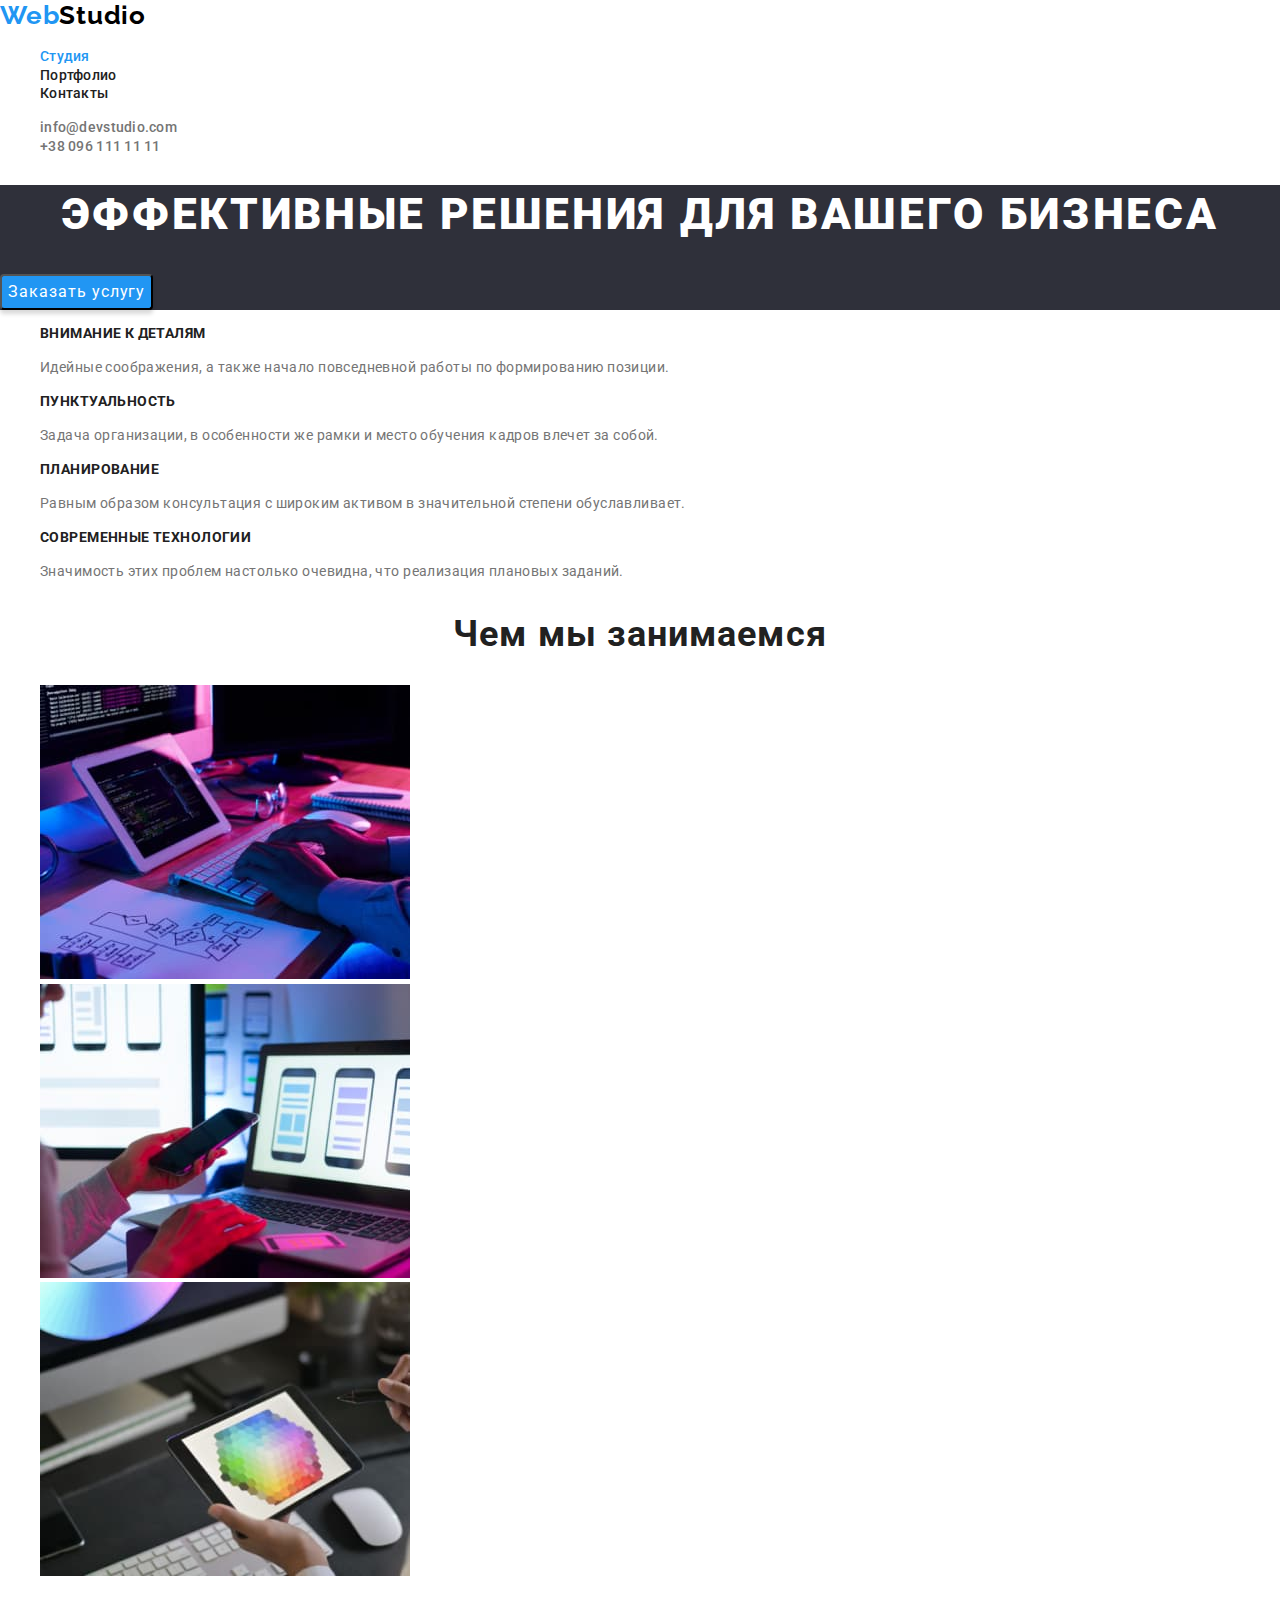
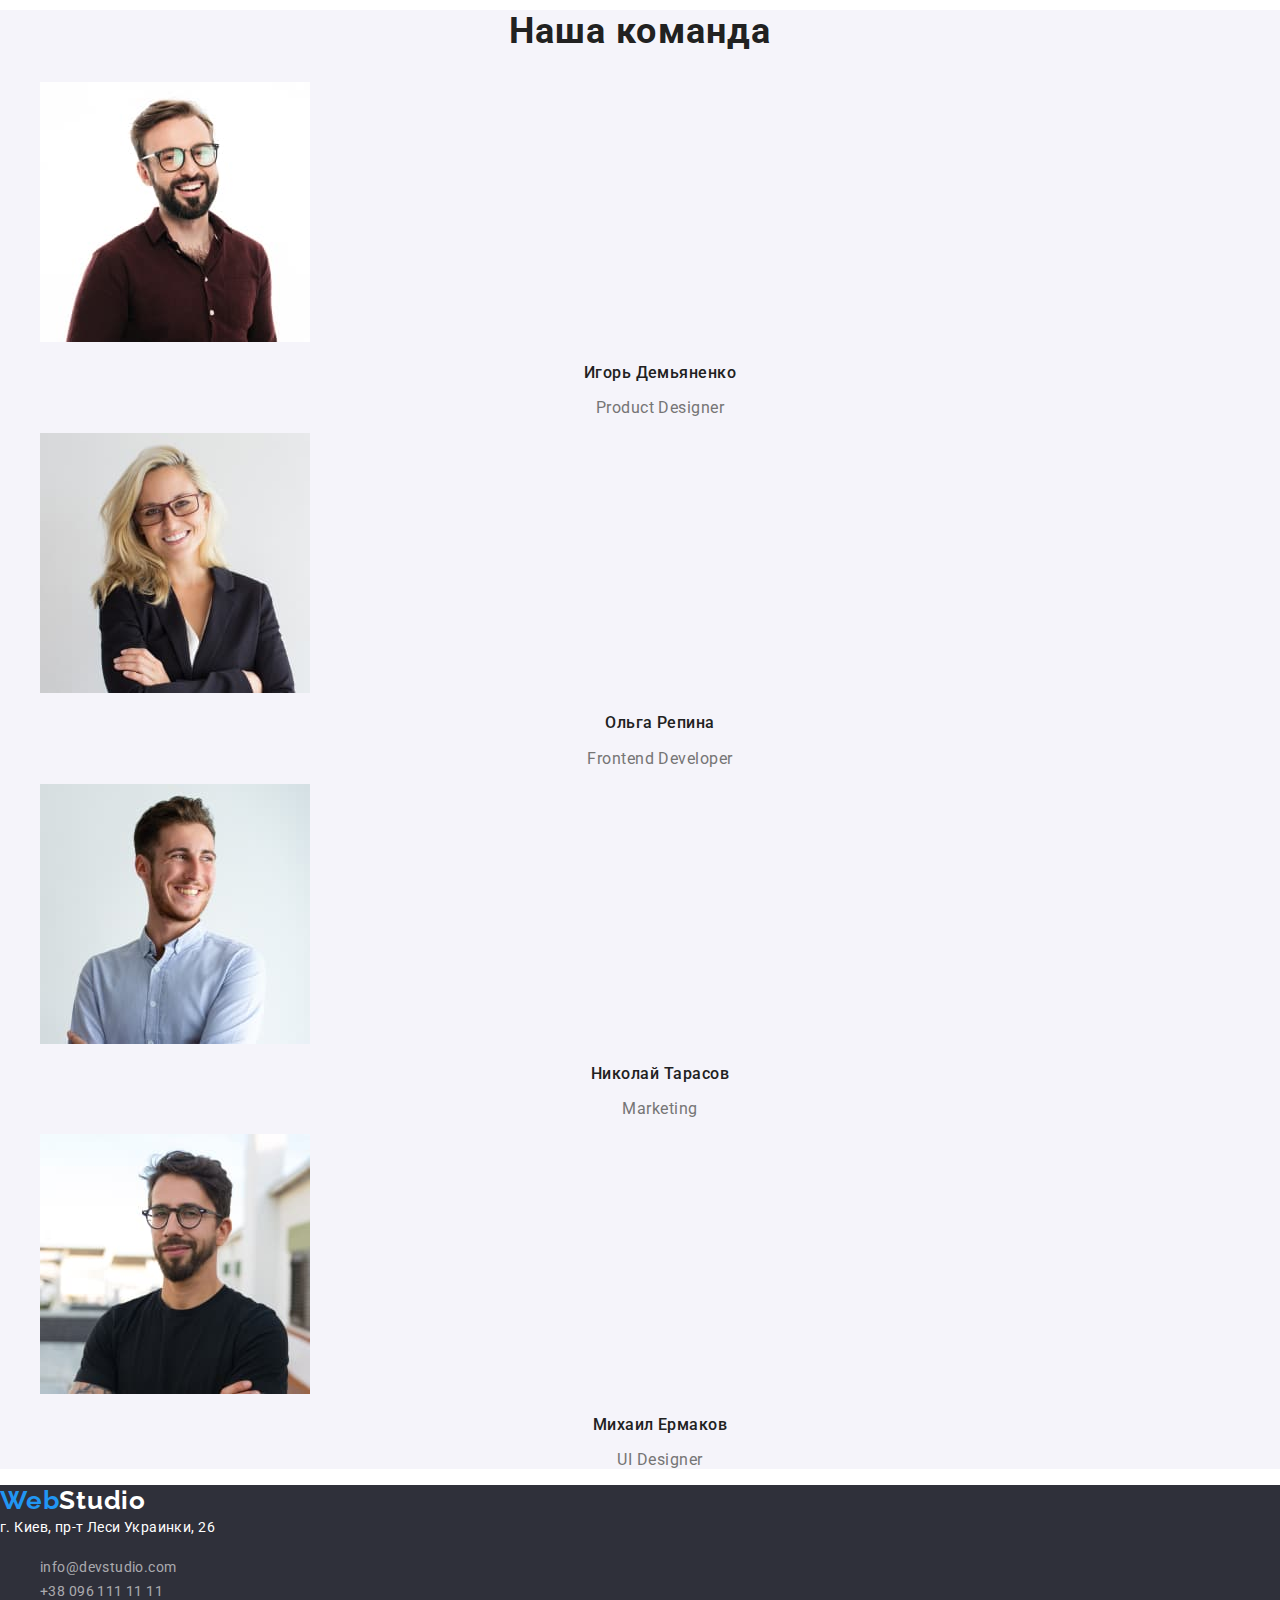
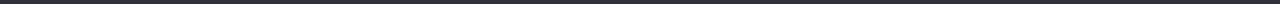
<file: index.html>
<!DOCTYPE html>
<html lang="ru">
  <head>
    <link
      rel="stylesheet"
      href="https://cdnjs.cloudflare.com/ajax/libs/modern-normalize/1.0.0/modern-normalize.min.css"
    />
    <meta charset="UTF-8" />
    <meta http-equiv="X-UA-Compatible" content="IE=edge" />
    <meta name="viewport" content="width=device-width, initial-scale=1.0" />
    <title>Document</title>
    <link
      href="https://fonts.googleapis.com/css2?family=Raleway:wght@700&family=Roboto:wght@400;500;700;900&display=swap"
      rel="stylesheet"
    />
    <link rel="preconnect" href="https://fonts.gstatic.com" />
    <link rel="stylesheet" href="./css/styles.css" />
  </head>
  <body>
    <!--                                  НАВИГАЦИЯ                                     -->
    <header>
      <nav>
        <a href="./index.html" class="logo"><span>Web</span>Studio</a>

        <ul class="site-nav list">
          <li><a href="" class="link curent">Студия</a></li>
          <li><a href="./portfolio.html" class="link">Портфолио</a></li>
          <li><a href="" class="link">Контакты</a></li>
        </ul>
      </nav>
      <ul class="contact list">
        <li>
          <a href="mailtu:info@devstudio.com" class="link"
            >info@devstudio.com</a
          >
        </li>
        <li><a href="tel:380961111111" class="link">+38 096 111 11 11</a></li>
      </ul>
    </header>
    <main>
      <!--                               ГЕРОЙ                                        -->
      <section class="hero">
        <h1 class="hero-title">Эффективные решения для вашего бизнеса</h1>
        <button type="button" class="button hero">Заказать услугу</button>
      </section>
      <!--                               ПРИЕМУЩЕСТВА                                 -->
      <section class="section">
        <ul class="advanteges list">
          <li>
            <h3 class="title">Внимание к деталям</h3>
            <p class="text">
              Идейные соображения, а также начало повседневной работы по
              формированию позиции.
            </p>
          </li>

          <li>
            <h3 class="title">Пунктуальность</h3>
            <p class="text">
              Задача организации, в особенности же рамки и место обучения кадров
              влечет за собой.
            </p>
          </li>

          <li>
            <h3 class="title">Планирование</h3>
            <p class="text">
              Равным образом консультация с широким активом в значительной
              степени обуславливает.
            </p>
          </li>

          <li>
            <h3 class="title">Современные технологии</h3>
            <p class="text">
              Значимость этих проблем настолько очевидна, что реализация
              плановых заданий.
            </p>
          </li>
        </ul>
      </section>
      <!--                            РОД ДЕЯТЕЛЬНОСТИ                                -->
      <section class="section">
        <h2 class="section-title">Чем мы занимаемся</h2>
        <ul class="craft list">
          <li>
            <img
              src="./images/classes/classes1.jpg"
              alt="Мужчина набирает код на клавиатуре"
              width="370"
              height="294"
            />
          </li>
          <li>
            <img
              src="./images/classes/classes2.jpg"
              alt="Мужчина работает над мобильним приложением"
              width="370"
              height="294"
            />
          </li>
          <li>
            <img
              src="./images/classes/classes3.jpg"
              alt="Женщина выбирает цвет на цветовой гамме на планшете"
              width="370"
              height="294"
            />
          </li>
        </ul>
      </section>
      <!--                                КОМАНДА                                     -->
      <section class="section section-team">
        <h2 class="section-title">Наша команда</h2>
        <ul class="team-list list">
          <li>
            <img
              src="./images/team/product-designer.jpg"
              alt="Молодой парень в очках (красивый)"
              width="270"
              height="260"
            />
            <h3 class="title">Игорь Демьяненко</h3>
            <p lang="en" class="text">Product Designer</p>
          </li>
          <li>
            <img
              src="./images/team/frontend-developer.jpg"
              alt="Умная (блондинка) красивая женщина"
              width="270"
              height="260"
            />
            <h3 class="title">Ольга Репина</h3>
            <p lang="en" class="text">Frontend Developer</p>
          </li>
          <li>
            <img
              src="./images/team/marketing.jpg"
              alt="Все такой же красивый парень но без очков"
              width="270"
              height="260"
            />
            <h3 class="title">Николай Тарасов</h3>
            <p lang="en" class="text">Marketing</p>
          </li>
          <li>
            <img
              src="./images/team/uI-designer.jpg"
              alt="Миша очень похож на Игоря"
              width="270"
              height="260"
            />
            <h3 class="title">Михаил Ермаков</h3>
            <p lang="en" class="text">UI Designer</p>
          </li>
        </ul>
      </section>
    </main>
    <!--                                      ПОДВАЛ САЙТА                               -->
    <footer class="footer-page">
      <a href="" class="logo"><span>Web</span>Studio</a>
      <address class="adress">г. Киев, пр-т Леси Украинки, 26</address>
      <ul class="contact-footer list">
        <li>
          <a href="mailtu:info@devstudio.com" class="link"
            >info@devstudio.com</a
          >
        </li>
        <li><a href="tel:380961111111" class="link">+38 096 111 11 11</a></li>
      </ul>
    </footer>
  </body>
</html>
</file>
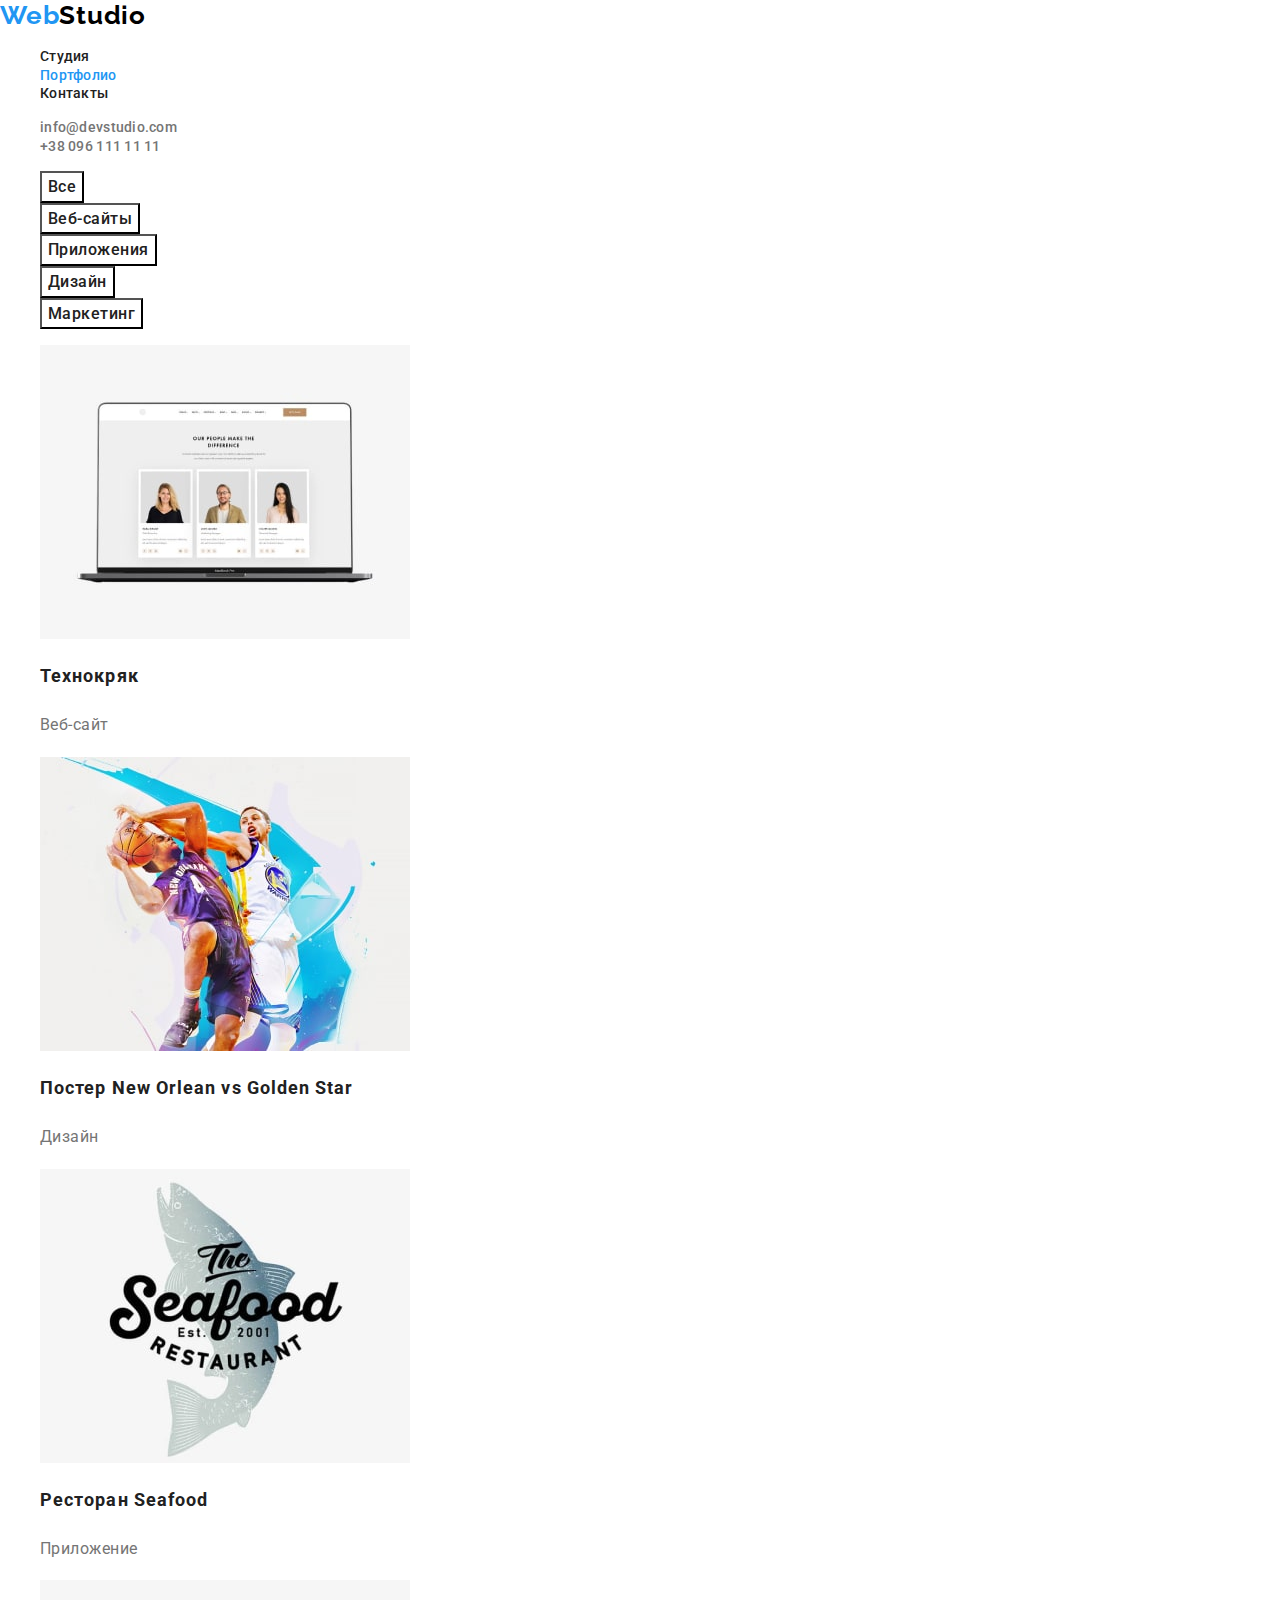
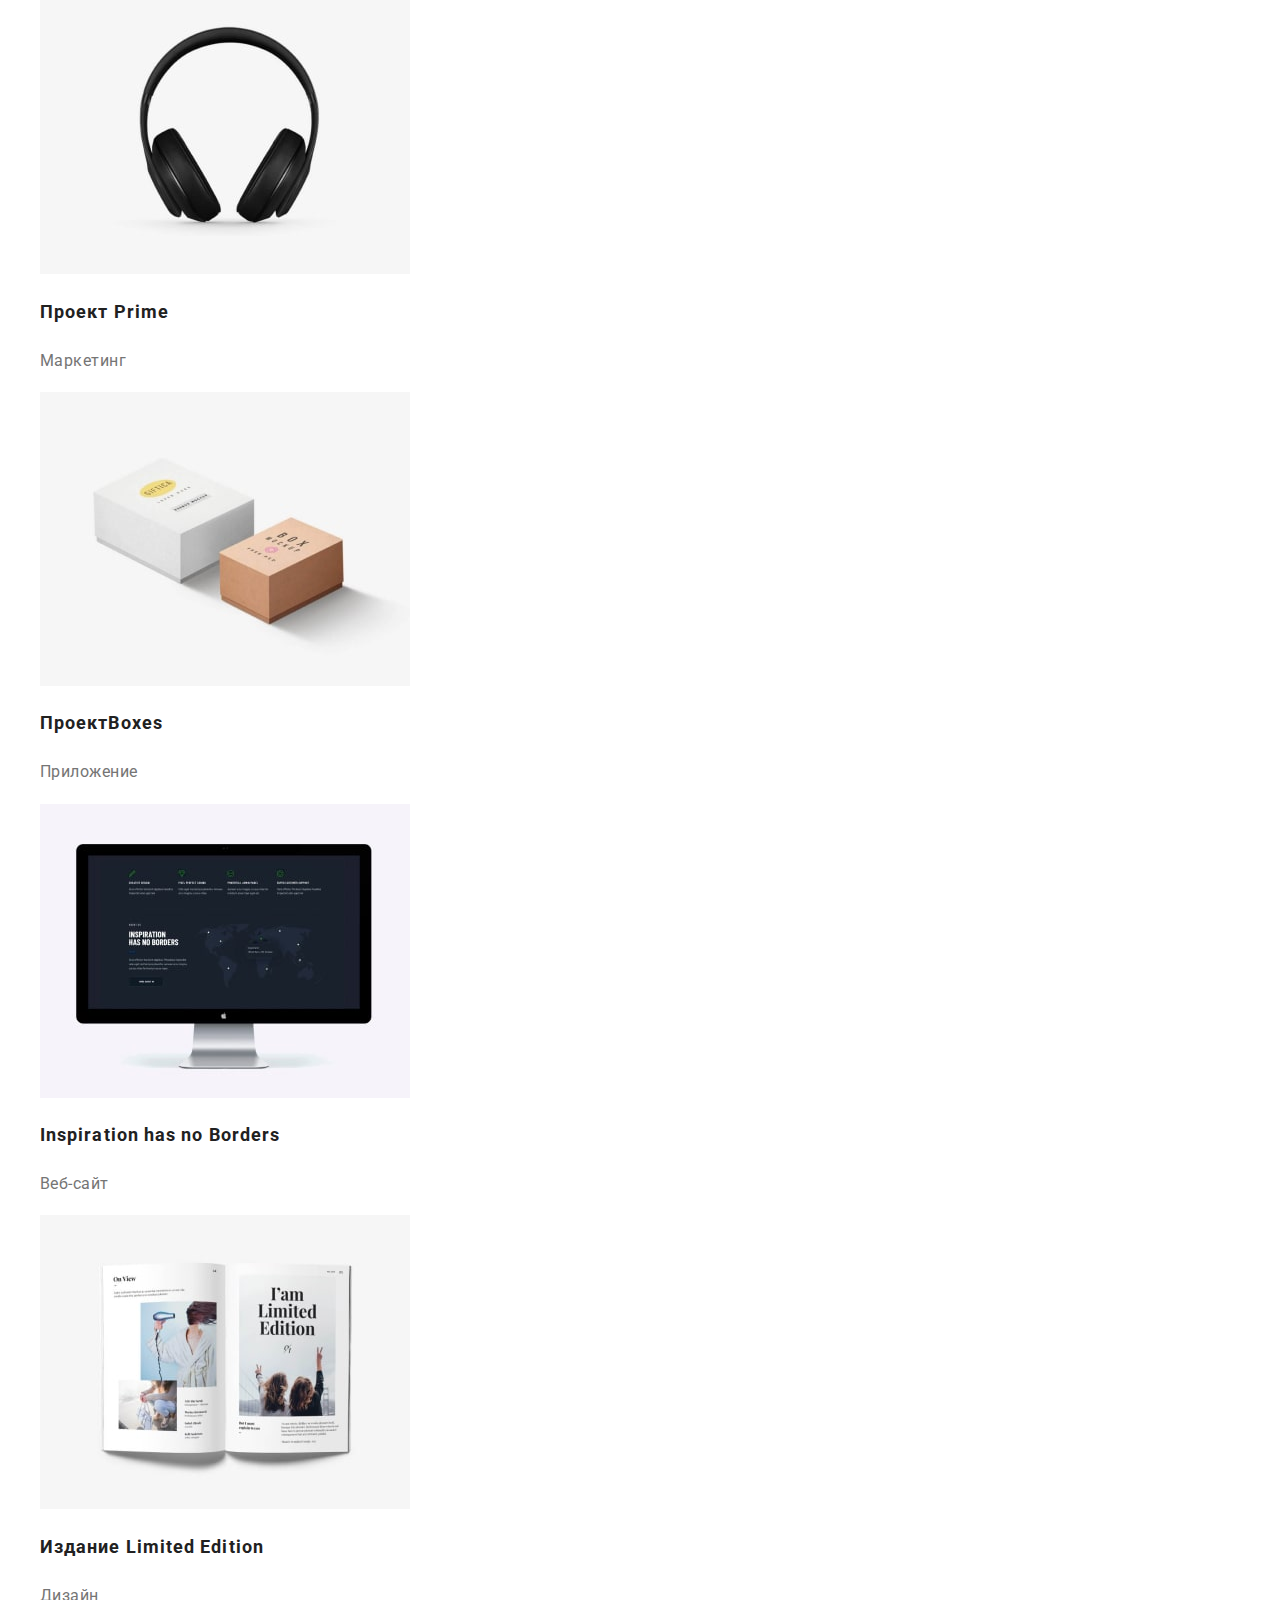
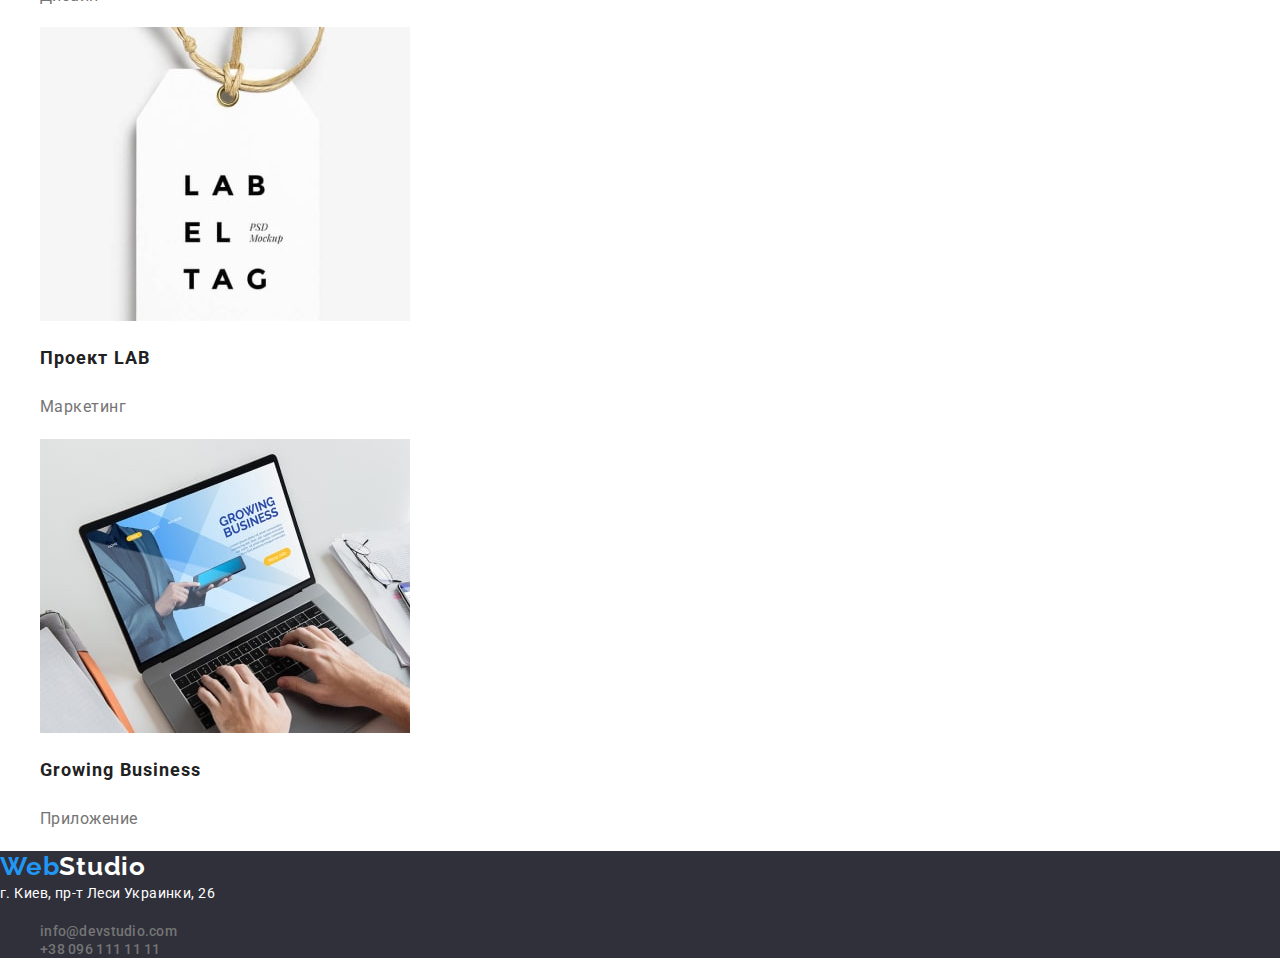
<file: portfolio.html>
<!DOCTYPE html>
<html lang="ru">
  <head>
    <link
      rel="stylesheet"
      href="https://cdnjs.cloudflare.com/ajax/libs/modern-normalize/1.0.0/modern-normalize.min.css"
    />
    <meta charset="UTF-8" />
    <meta http-equiv="X-UA-Compatible" content="IE=edge" />
    <meta name="viewport" content="width=device-width, initial-scale=1.0" />
    <title>Document</title>
    <link rel="stylesheet" href="./css/styles.css" />
    <link
      href="https://fonts.googleapis.com/css2?family=Raleway:wght@700&family=Roboto:wght@400;500;700;900&display=swap"
      rel="stylesheet"
    />
    <link rel="preconnect" href="https://fonts.gstatic.com" />
  </head>

  <body>
    <!--Navigation-->
    <header>
      <nav>
        <a href="./index.html" class="logo"><span>Web</span>Studio</a>

        <ul class="site-nav list">
          <li><a href="./index.html" class="link">Студия</a></li>
          <li><a href="" class="link curent">Портфолио</a></li>
          <li><a href="" class="link">Контакты</a></li>
        </ul>
      </nav>
      <ul class="contact list">
        <li>
          <a href="mailtu:info@devstudio.com" class="link"
            >info@devstudio.com</a
          >
        </li>
        <li><a href="tel:380961111111" class="link">+38 096 111 11 11</a></li>
      </ul>
    </header>
    <main>
      <section>
        <h1 hidden>Портфолио</h1>
        <ul class="filter-page list">
          <li>
            <button type="button" class="button portfolio">Все</button>
          </li>
          <li>
            <button type="button" class="button portfolio">Веб-сайты</button>
          </li>
          <li>
            <button type="button" class="button portfolio">Приложения</button>
          </li>
          <li>
            <button type="button" class="button portfolio">Дизайн</button>
          </li>
          <li>
            <button type="button" class="button portfolio">Маркетинг</button>
          </li>
        </ul>

        <ul class="content list">
          <li>
            <img
              src="./images/portfolio/exampl1.jpg"
              alt="Ноутбу с открытым вебсайтом"
            />
            <h2 class="post-name">Технокряк</h2>
            <p class="text">Веб-сайт</p>
          </li>
          <li>
            <img src="./images/portfolio/exampl2.jpg" alt="Баскетболисты" />
            <h2 class="post-name">
              Постер <span lang="en">New Orlean vs Golden Star</span>
            </h2>
            <p class="text">Дизайн</p>
          </li>
          <li>
            <img src="./images/portfolio/exampl3.jpg" alt="Постер с рыбкой" />
            <h2 class="post-name">Ресторан <span lang="en">Seafood</span></h2>
            <p class="text">Приложение</p>
          </li>
          <li>
            <img src="./images/portfolio/exampl4.jpg" alt="Наушники" />
            <h2 class="post-name">Проект <span lang="en">Prime</span></h2>
            <p class="text">Маркетинг</p>
          </li>
          <li>
            <img src="./images/portfolio/exampl5.jpg" alt="Две коробки" />
            <h2 class="post-name">Проект<span lang="en">Boxes</span></h2>
            <p class="text">Приложение</p>
          </li>
          <li>
            <img src="./images/portfolio/exampl6.jpg" alt="монитор" />
            <h2 lang="en" class="post-name">Inspiration has no Borders</h2>
            <p class="text">Веб-сайт</p>
          </li>
          <li>
            <img src="./images/portfolio/exampl7.jpg" alt="книга" />
            <h2 class="post-name">
              Издание <span lang="en">Limited Edition</span>
            </h2>
            <p class="text">Дизайн</p>
          </li>
          <li>
            <img src="./images/portfolio/exampl8.jpg" alt="бирка" />
            <h2 class="post-name">Проект <span lang="en">LAB</span></h2>
            <p class="text">Маркетинг</p>
          </li>
          <li>
            <img src="./images/portfolio/exampl9.jpg" alt="Ноутбу" />
            <h2 lang="en" class="post-name">Growing Business</h2>
            <p class="text">Приложение</p>
          </li>
        </ul>
      </section>
    </main>
    <!--FOOTER-->
    <footer class="footer-page">
      <a href="" class="logo"><span>Web</span>Studio</a>
      <address class="adress">г. Киев, пр-т Леси Украинки, 26</address>
      <ul class="contact list">
        <li>
          <a href="mailtu:info@devstudio.com" class="link"
            >info@devstudio.com</a
          >
        </li>
        <li><a href="tel:380961111111" class="link">+38 096 111 11 11</a></li>
      </ul>
    </footer>
  </body>
</html>
</file>
<file: css/styles.css>
/* цвет основного текста #212121 */
/* цвет вторичного текста #757575 */
/* белый #FFFFFF */
/* акцент #2196F3 */
:root {
  --primary-text-color: #757575;
  --title-text-color: #212121;
  --accent-color: #2196f3;
  --primary-white-color: #ffffff;
  --button-color: #f5f4fa;
}

body {
  color: var(--primary-text-color);
  background-color: var(--primary-white-color);
  font-family: Roboto, sans-serif;
  font-weight: 700;
}
.list {
  list-style: none;
}
.link {
  text-decoration: none;
}

/************** Header ************/
.logo {
  color: #000000;
  text-decoration: none;
  font-family: Raleway, sans-serif;
  font-size: 26px;
  line-height: 1.2;
  letter-spacing: 0.03em;
}

.logo > span {
  color: var(--accent-color);
}
/*************** Navigation ***********/

.site-nav .link {
  color: var(--title-text-color);
  font-weight: 500;
  font-size: 14px;
  line-height: 1.14;
  letter-spacing: 0.02em;
}
.site-nav .link:hover,
.site-nav .link:focus {
  color: var(--accent-color);
}

.site-nav .link.curent {
  color: var(--accent-color);
}

.contact .link {
  color: var(--primary-text-color);
  font-weight: 500;
  font-size: 14px;
  line-height: 1.14;
  letter-spacing: 0.02em;
}

.contact .link:hover,
.contact .link:focus {
  color: var(--accent-color);
}
/******************* ГЕРОЙ ****************/
.hero {
  background-color: #2f303a;
}
.hero-title {
  color: var(--primary-white-color);
  font-weight: 900;
  font-size: 44px;
  line-height: 1.36;
  text-align: center;
  letter-spacing: 0.06em;
  text-transform: uppercase;
}
/******************* ПРИЕМУЩЕСТВА ***************/
.advanteges .title {
  color: var(--title-text-color);
}
.advanteges .title {
  font-style: normal;
  font-size: 14px;
  line-height: 1.14;
  letter-spacing: 0.03em;
  text-transform: uppercase;
}
.advanteges .text {
  font-weight: 400;
  font-size: 14px;
  line-height: 1.7;
  letter-spacing: 0.03em;
}

/****************** ЗАГОЛОВКИ СЕКЦИЙ *****************/
.section-title {
  color: var(--title-text-color);
  font-size: 36px;
  line-height: 1.17;
  text-align: center;
  letter-spacing: 0.03em;
}

/*******************КОМАНДА******************/
.team-list .title {
  color: var(--title-text-color);
  font-weight: 500;
  font-size: 16px;
  line-height: 1.2;
  text-align: center;
  letter-spacing: 0.03em;
}
.team-list .text {
  font-weight: 400;
  font-size: 16px;
  line-height: 1.2;
  text-align: center;
  letter-spacing: 0.03em;
}
.section-team {
  background-color: var(--button-color);
}

/***************** КНОПКИ ***************/
.button {
  color: var(--title-text-color);
  background-color: var(--primary-white-color);
  cursor: pointer;
}
.button.hero {
  color: var(--primary-white-color);
  background-color: var(--accent-color);
  font-size: 16px;
  line-height: 1.9;
  display: flex;
  align-items: center;
  text-align: center;
  letter-spacing: 0.06em;
  box-shadow: 0px 4px 4px rgba(0, 0, 0, 0.15);
  border-radius: 4px;
}

.button.portfolio {
  font-weight: 500;
  font-size: 16px;
  line-height: 1.6;
  text-align: center;
  letter-spacing: 0.03em;
}
.button.portfolio:hover,
.button.portfolio:focus {
  color: var(--primary-white-color);
  background-color: var(--accent-color);
}
.filter-pag.list.curent {
  color: var(--accent-color);
}

/***************** ПОРТФОЛИО **************/

.content .post-name {
  color: var(--title-text-color);
  font-size: 18px;
  line-height: 2;
  letter-spacing: 0.06em;
}
.content .text {
  font-weight: 400;
  font-size: 16px;
  line-height: 1.9;
  letter-spacing: 0.03em;
}

/***************** ФУТЕР ******************/
.footer-page {
  background-color: #2f303a;
}
.footer-page .logo {
  color: var(--primary-white-color);
  text-decoration: none;
  font-family: Raleway, sans-serif;
  font-weight: 700;
  font-size: 26px;
  line-height: 1.2;
  letter-spacing: 0.03em;
}
.adress {
  color: var(--primary-white-color);
  font-size: 14px;
  line-height: 1.7;
  font-weight: 400;
  font-style: normal;
  letter-spacing: 0.03em;
}
.contact-footer .link {
  font-weight: 400;
  font-size: 14px;
  line-height: 1.7;
  letter-spacing: 0.03em;
  color: rgba(255, 255, 255, 0.6);
}
.contact-footer .link:hover,
.contact-footer .link:focus {
  color: var(--accent-color);
}
</file>
